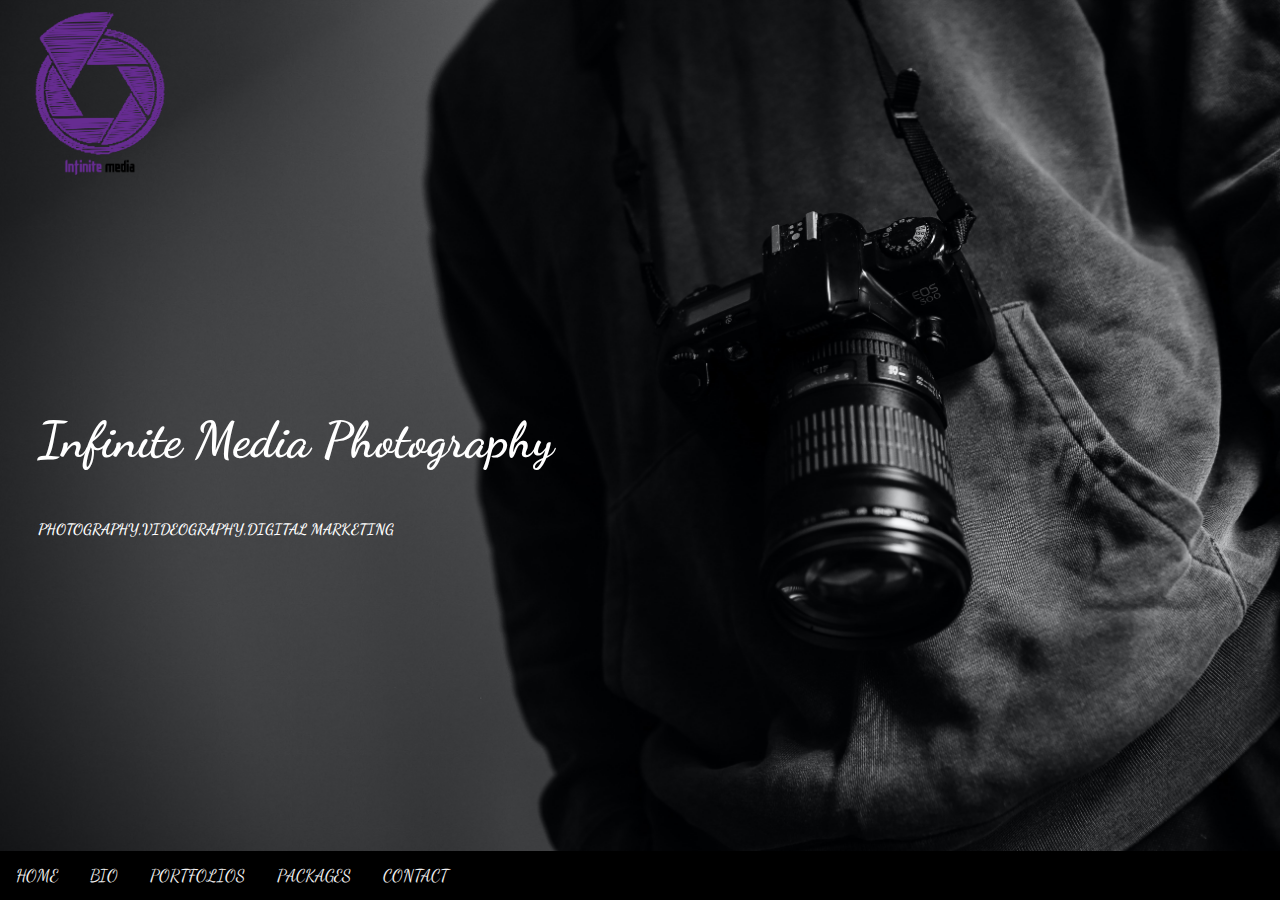
<file: index.html>
<html>
  <head>
    <meta charset="UTF-8">
    <meta name="viewport" content="width=device-width", initial-scale="1.0">
  </head>
  <title>Infinte Media</title>
  <link href="https://fonts.googleapis.com/css2?family=Dancing+Script:wght@700&display=swap" rel="stylesheet">
  <link href="css/styles.css" rel="stylesheet" type="text/css">
  <script type="text/javascript" src="js/infinite.js"></script>
  <body>
    <div class="container">
      <div id="home">
        <div class="row">
          <div class="col-md-12">
            <img src="images/logo.png" style="width:200px; height:200px;">
          </div>
        </div>
        <div class="left">
          <p class="intro1">Infinite Media Photography</p>
          <p class="intro2">PHOTOGRAPHY,VIDEOGRAPHY,DIGITAL MARKETING</p>
        </div>
        <div class="navbar" id="myNavbar">
          <a href="index.html">HOME</a>
          <a href="bio.html">BIO</a>
          <a href="portfolios.html">PORTFOLIOS</a>
          <a href="packages.html">PACKAGES</a>
          <a href="contact.html">CONTACT</a>
          <a href="javascript:void(0);" class="icon" onclick="myFunction()">&#9776;</a>
        </div>
      </div>
    </div>
  </body>
</html>
</file>
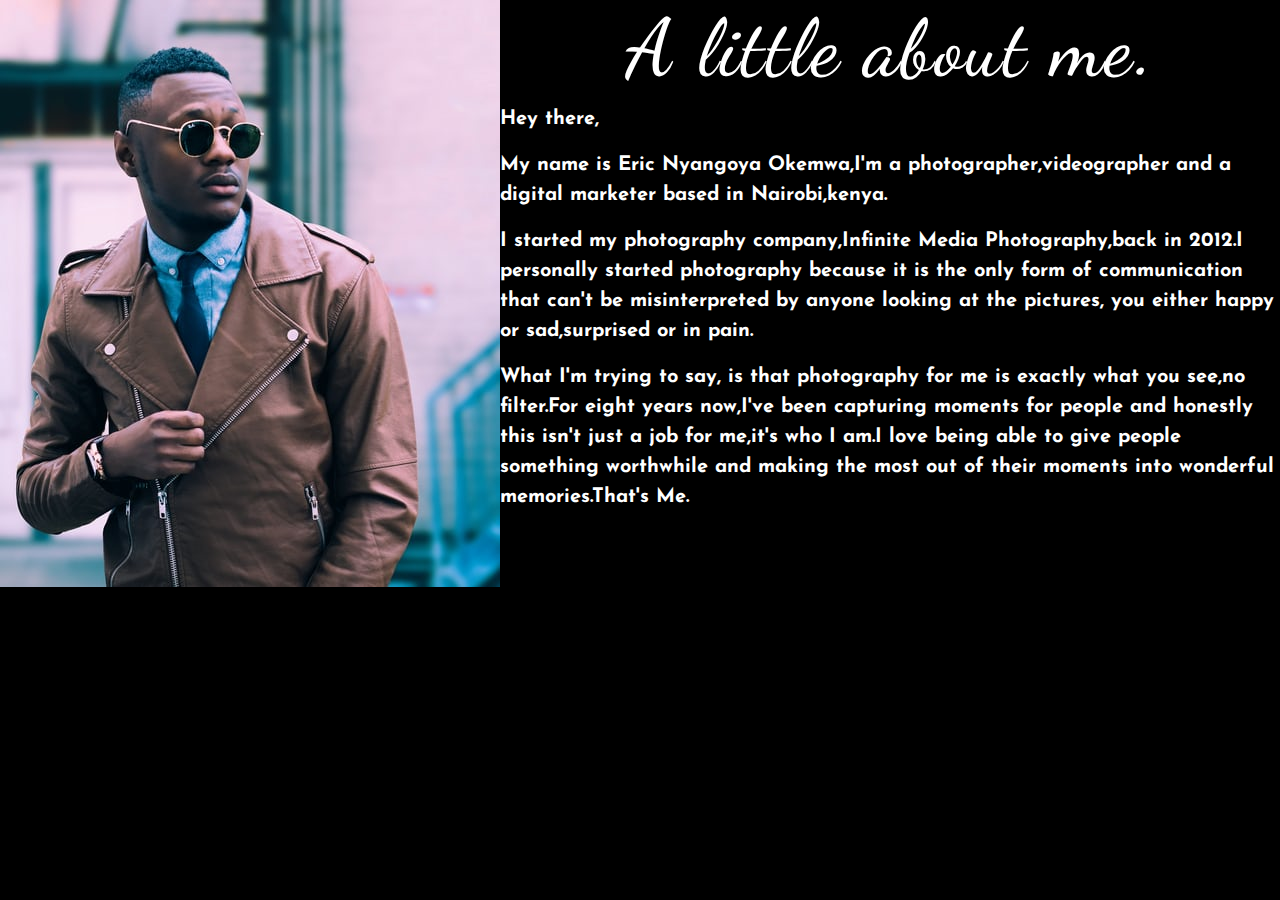
<file: bio.html>
<!DOCTYPE html>
<html>
  <head>
    <meta charset="UTF-8">
    <meta name="viewport" content="width=device-width, initial-scale=1.0">
    <title>About Me</title>
    <link href="https://fonts.googleapis.com/css2?family=Dancing+Script:wght@700&display=swap" rel="stylesheet">
    <link href="https://fonts.googleapis.com/css2?family=Josefin+Sans:ital,wght@1,300&display=swap" rel="stylesheet">
    <link href="css/bootstrap.css" rel="stylesheet">
    <link href="css/styles.css" rel="stylesheet" type="text/css">
    <script type="text/javascript" src="js/infinite.js"></script>
  </head>
<body style="background-color: black;">
  <div class="bio">
  <img style="float:left" src="images/black4.jpg" alt="Eric Okemwa" class="responsive bio">
  </div>
  <div class="content">
    <h1 class="little">A little about me<b><strong>.</strong></b></h1> 
    <p class="aboutme">Hey there,</p>
    <p class="aboutme">My name is Eric Nyangoya Okemwa,I'm a photographer,videographer and a digital marketer based in Nairobi,kenya.</p>
    <p class="aboutme">I started my photography company,Infinite Media Photography,back in 2012.I personally started photography because it is the only form of communication that can't be misinterpreted by anyone looking at the pictures, you either happy or sad,surprised or in pain.</p>
    <p class="aboutme">What I'm trying to say, is that photography for me is exactly what you see,no filter.For eight years now,I've been capturing moments for people and honestly this isn't just a job for me,it's who I am.I love being able to give people something worthwhile and making the most out of their moments into wonderful memories.That's Me.</p>
  </div>
</body>
</html>
</file>
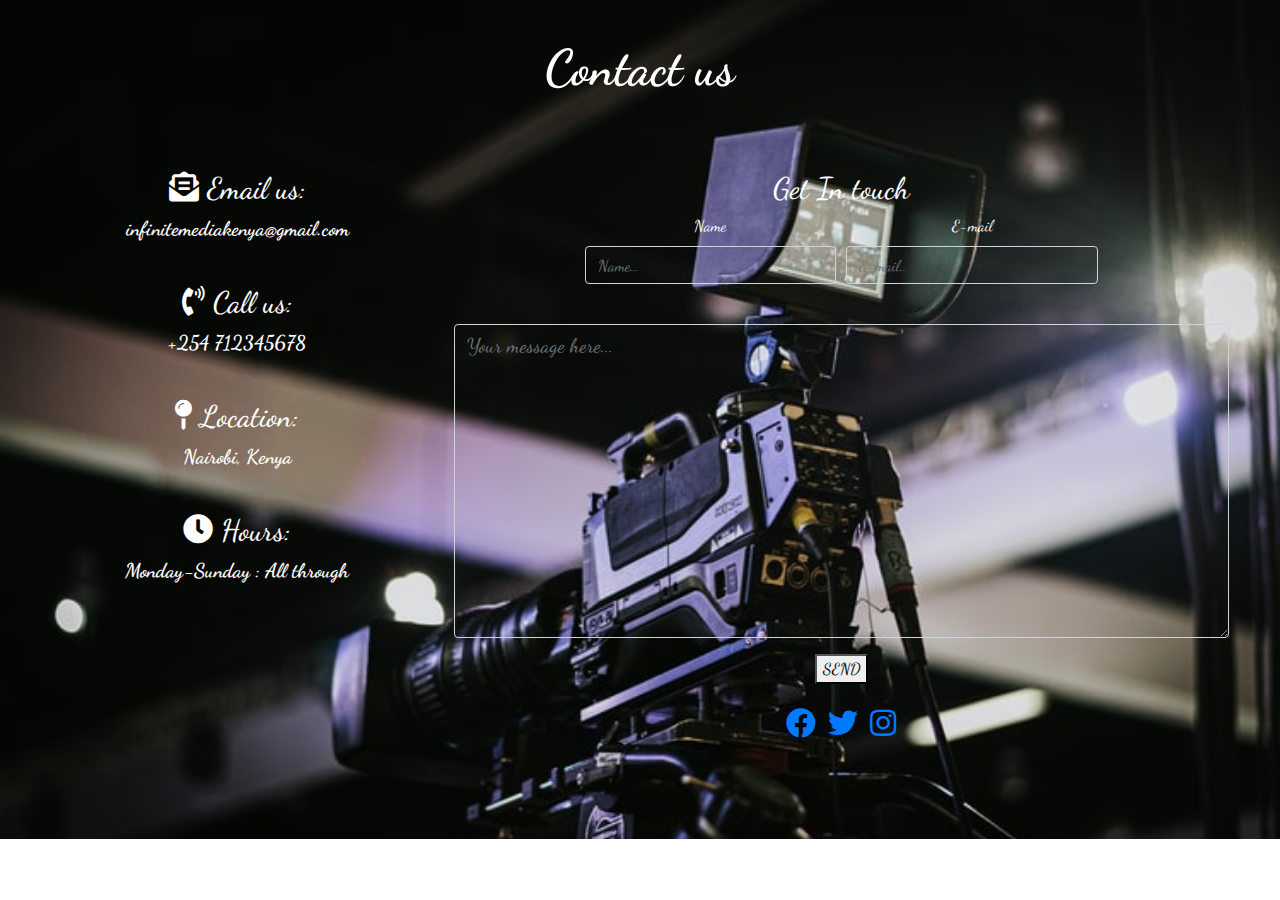
<file: contact.html>
<!DOCTYPE html>
<html lang="en">

<head>
    <meta charset="UTF-8">
    <meta name="viewport" content="width=device-width, initial-scale=1.0">
    <link href="https://fonts.googleapis.com/css2?family=Dancing+Script:wght@700&display=swap" rel="stylesheet">
    <link rel="stylesheet" href="https://stackpath.bootstrapcdn.com/bootstrap/4.3.1/css/bootstrap.min.css">
    <link rel="stylesheet" href="https://use.fontawesome.com/releases/v5.8.2/css/all.css">
    <link rel="stylesheet" href="https://cdnjs.cloudflare.com/ajax/libs/font-awesome/4.7.0/css/font-awesome.min.css">
    <link rel="stylesheet" type="text/css" href="css/styles.css">
    <title>Contact Us</title>
</head>

<body>
    <div id="contactus">
        <h3><b>Contact us</b></h3>
        <div class="row contactcontent">
            <div class="col-md-4">
                <h5><i class="fas fa-envelope-open-text"></i>&nbsp;Email us:</h5>
                <p>infinitemediakenya@gmail.com</p>
                <br>
                <h5><i class="fas fa-phone-volume"></i>&nbsp;Call us:</h5>
                <p>+254 712345678</p>
                <br>
                <h5><i class="fas fa-map-pin"></i>&nbsp;Location:</h5>
                <p>Nairobi, Kenya</p>
                <br>
                <h5><i class="fas fa-clock"></i>&nbsp;Hours:</h5>
                <p>Monday-Sunday : All through</p>
            </div>
            <div class="col-md-8">
                <h5>Get In touch</h5>
                <form action="https://formspree.io/mknqyzyj" method="POST">
                    <div class="form-row">
                        <div class="form-group col-md-2"></div>
                        <div class="form-group col-md-4">
                            <label for="name">Name</label>
                            <input type="text" class="form-control" id="name" cols="1" rows="12" placeholder="Name..."><div id="error"></div>
                        </div>
                        <div class="form-group col-md-4">
                            <label for="email">E-mail</label>
                            <input type="email" class="form-control" id="email" cols="1" rows="12" placeholder="E-mail.."><div id="error1"></div>
                        </div>
                        <div class="col-md-2"></div>
                    </div>
                        <div class="form-group text-area">
                            <label for="message"></label>
                            <textarea name="message" class="form-control" id="message" cols="10" rows="10" placeholder="Your message here..."></textarea><div id="error2"></div>
                        </div>
                        <button type="submit" id="send">SEND</button>
                </form>
                <div class="socials">
                    <a href="https://www.facebook.com/eric.okemwa.39"><span><i class="fab fa-facebook icon_facebook" style="font-size:30px" ></i></span>&nbsp;&nbsp;</a>
                    <a href=""><span><i class="fab fa-twitter" style="font-size:30px"></i></span>&nbsp;&nbsp;</a>
                    <a href="https://www.instagram.com/infinitemediakenya/?hl=en"><span><i class="fab fa-instagram icon_instagram" style="font-size:30px"></i></span></a>
                </div>
            </div>
        </div>
        <br>
    </div>
</body>
</html>
</file>
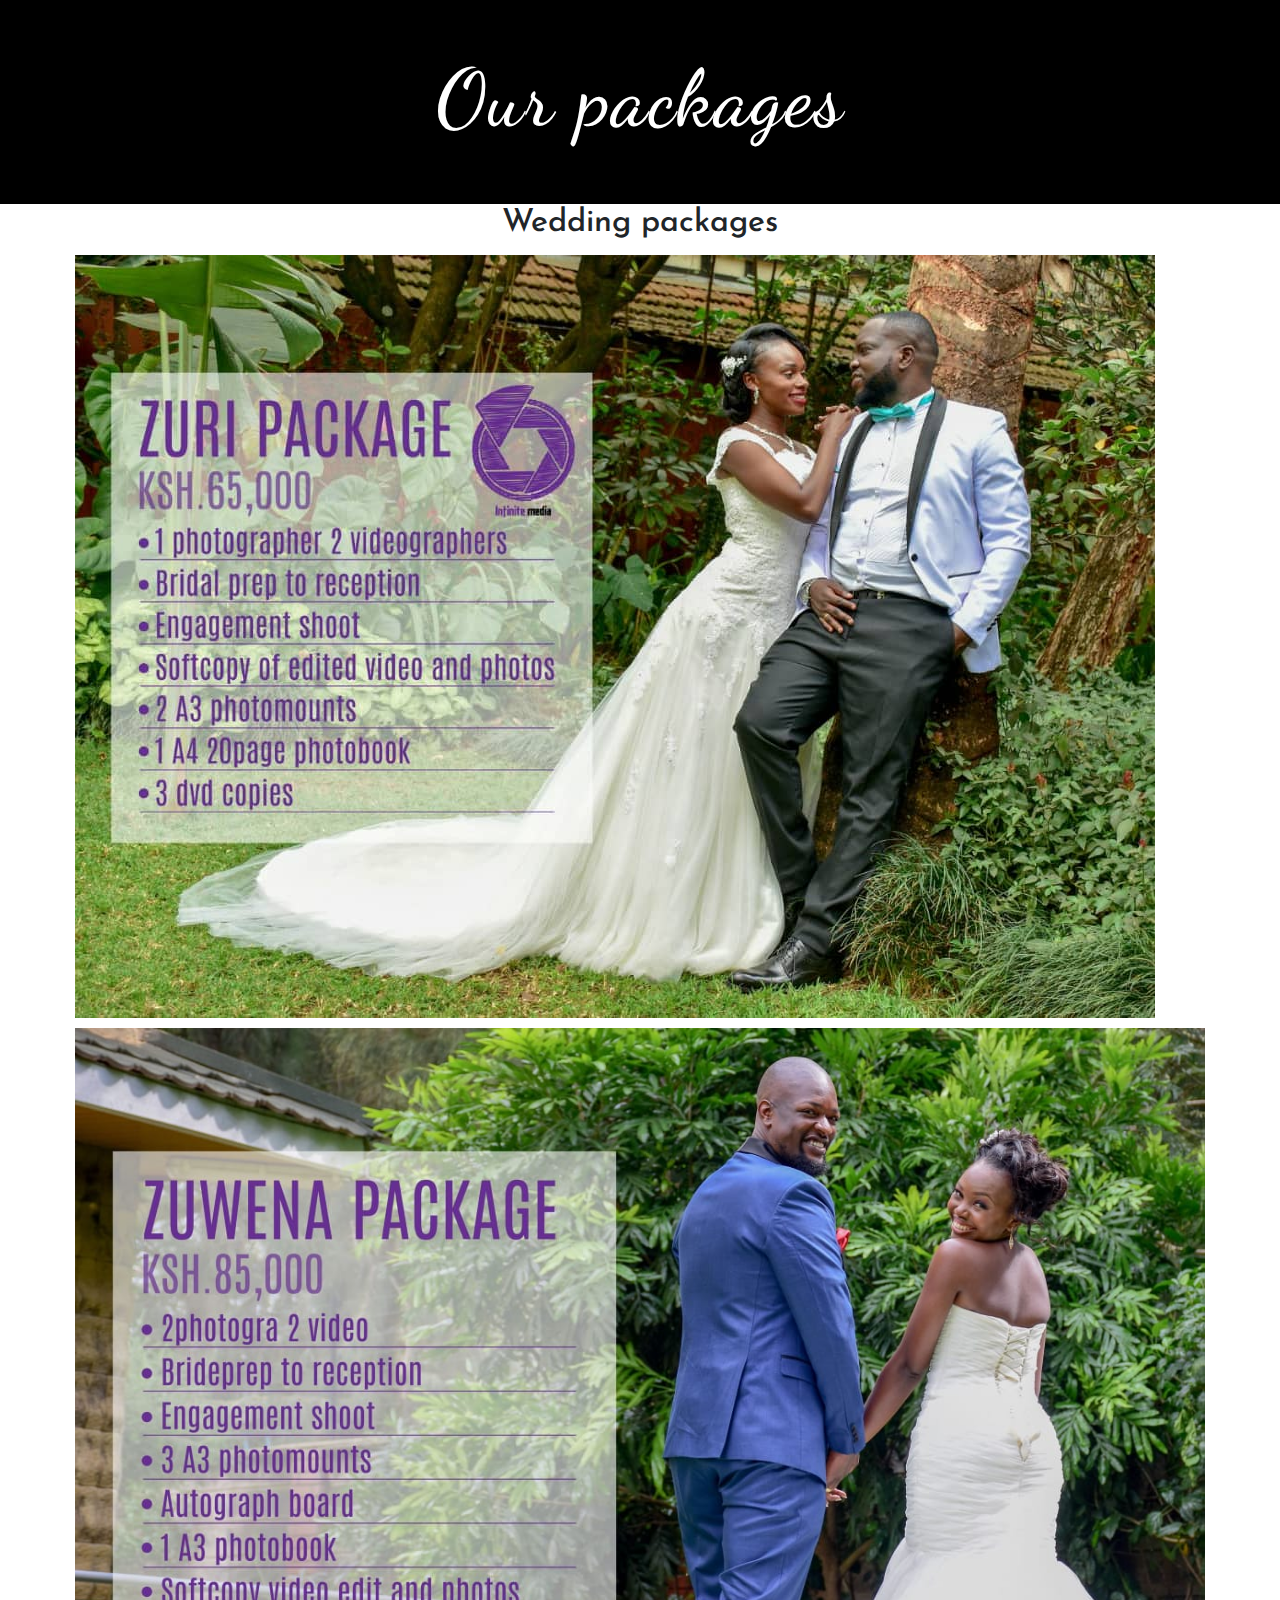
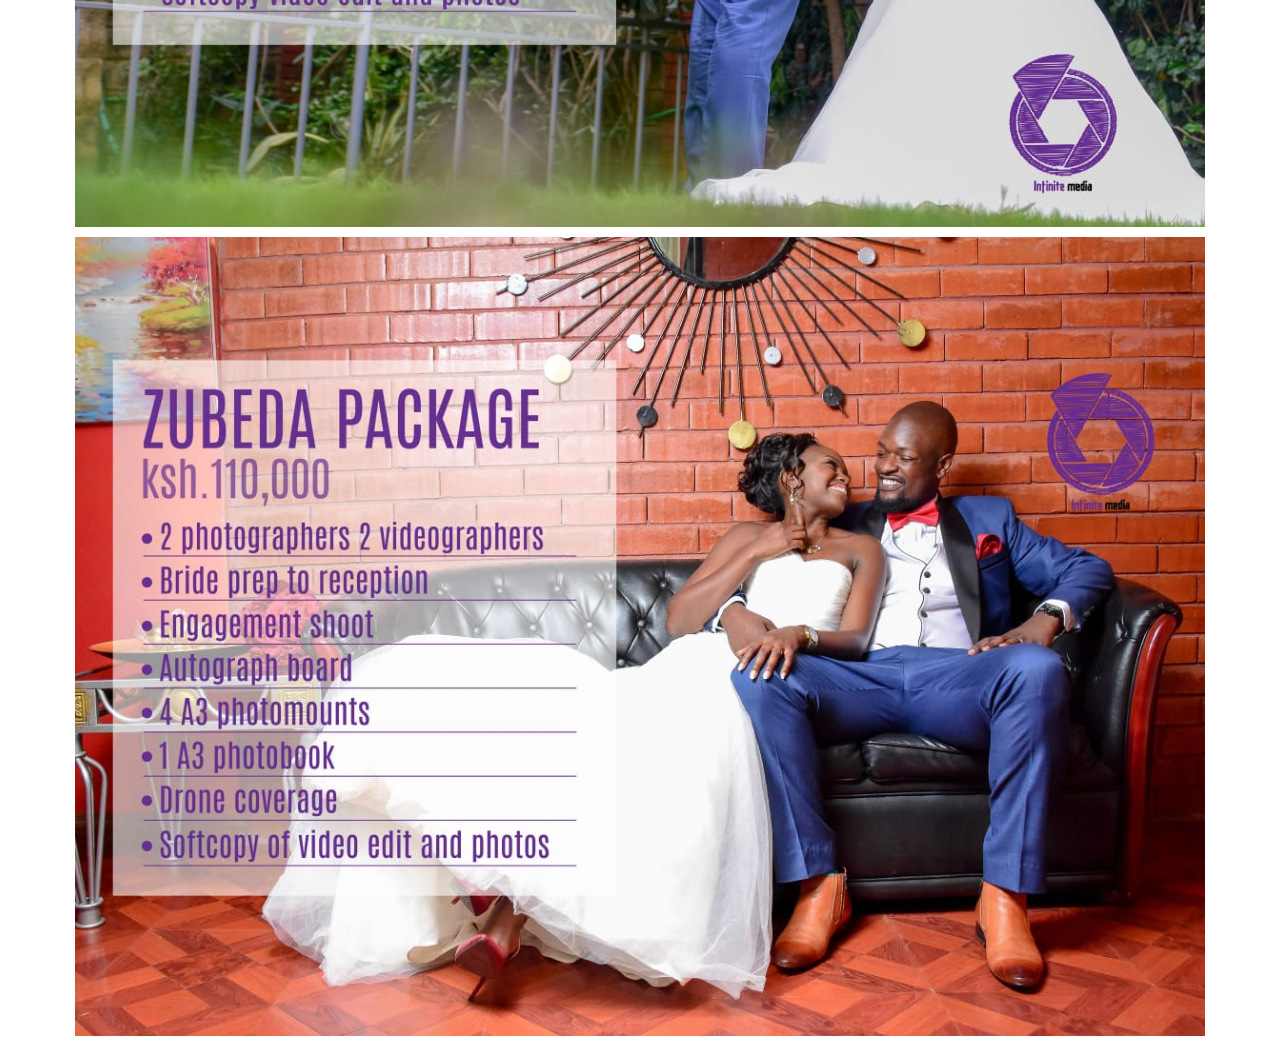
<file: packages.html>
<!DOCTYPE html>
<html>
  <head>
    <meta charset="UTF-8">
    <meta name="viewport" content="width=device-width, initial-scale=1">
    <title>Packages</title>
    <link href="https://fonts.googleapis.com/css2?family=Dancing+Script:wght@700&display=swap" rel="stylesheet">
    <link href="https://fonts.googleapis.com/css2?family=Josefin+Sans:ital,wght@1,300&display=swap" rel="stylesheet">
    <link href="css/bootstrap.css" rel="stylesheet">
    <link href="css/styles.css" rel="stylesheet">
  </head>
<body>
  <div class="about-section">
    <h1>Our packages</h1>
  </div>
  <h2>Wedding packages</h2>
  <div class="container">
    <div class="row">
      <div class="column">
        <img src="images/zuri.jpg" alt="zuri package" style="width:100%">
      </div>
      <div class="column">
        <img src="images/zuwena.jpg" alt="zuwena package" style="width:100%">
      </div>
      <div class="column">
        <img src="images/zubeda.jpg" alt="zubeda package" style="width:100%">
      </div>
    </div>
  </div>
</body>
</html>
</file>
<file: css/styles.css>
body, html {
  height: 100%;
  margin:0;
}
/* LANDING PAGE */
#home {
  width:100%;
  height:100%;
  background-image:url('../images/camera.jpg');
  background-size:cover;
  background-repeat: no-repeat;
}

.left {
  position: absolute;
  top:40%;
  left:3%;
  bottom:60%;
}

.intro1 {
  font-size:50px ;
  font-weight:bold;
  font-family: 'Dancing Script', cursive;
  color:white;
}

.intro2 {
  font-size: 15px;
  font-weight:bold;
  font-family: 'Dancing Script', cursive;
  color:white;
}
/* Place the navbar at the bottom of the page, and make it stick */
.navbar {
  background-color:black;
  overflow: hidden;
  position: fixed;
  bottom: 0;
  width: 100%;
}

/* Style the links inside the navigation bar */
.navbar a {
  float: left;
  display: block;
  color: #f2f2f2;
  text-align: center;
  padding: 14px 16px;
  text-decoration: none;
  font-size: 17px;
  font-family:'Dancing Script', cursive;
}

/* Change the color of links on hover */
.navbar a:hover {
  background-color: #ddd;
  color: black;
}

/* Add a green background color to the active link */
.navbar a.active {
  background-color:black;
  color: white;
}

/* Hide the link that should open and close the navbar on small screens */
.navbar .icon {
  display: none;
}
@media screen and (max-width: 600px) {
  .navbar a:not(:first-child) {display: none;}
  .navbar a.icon {
    float: right;
    display: block;
  }
}
@media screen and (max-width: 600px) {
  .navbar.responsive a.icon {
    position: absolute;
    right: 0;
    bottom: 0;
  }
  .navbar.responsive a {
    float: none;
    display: block;
    text-align: left;
  }
}
/* LANDING PAGE */

/* BIO */
.content {
  font-size: 80px;
  color: white;
  font-family:'Josefin Sans', sans-serif;
}
.little{
  font-family: 'Dancing Script', cursive;
  font-size:80px;
  color: white;
  text-align: center;
  letter-spacing: 2px;
}
.bio{
  object-fit:cover;
  position: relative;
}
.responsive bio{
  max-width:40%;
  height:auto;
  width:40%;
}
/*BIO*/

/* PORTFOLIOS */
/* Style the tab */
.tab {
  overflow: hidden;
  border: 1px solid #ccc;
  background-color: #f1f1f1;
  border-radius: 5px;
}
/* Style the buttons that are used to open the tab content */
.tab button {
  background-color: inherit;
  float: left;
  border: none;
  outline: none;
  cursor: pointer;
  padding: 2%;
  transition: 0.3s;
}
/* Change background color of buttons on hover */
.tab button:hover {
  background-color: #ddd;
}
/* Create an active/current tablink class */
.tab button.active {
  background-color: #ccc;
}
/* Style the tab content */
.tabcontent {
  padding: 6px 12px;
  border: 1px solid #ccc;
  border-top: none;
}
#find-padding{
  padding-top: 1%;
  background-color: black;
}
.eventname{
  text-align: center;
  font-size: 40px;
  font-weight: bold;
  background-color: black;
  color: white;
}

/* PORTFOLIOS */

/* PACKAGES */
h1{
  color: white;
  font-family: 'Dancing Script', cursive;
  font-size: 80px;
  letter-spacing: 2px;
}
.about-section{
  padding:50px;
  text-align:center;
  background: black;
  color:white;
  font-family: 'Dancing Script', cursive;
}
h2{
  text-align: center;
  font-family:'Josefin Sans', sans-serif;
}
.column {
  float: left;
  padding:33.33%;
  padding:5px;
}
.row:after{
  content:"";
  clear:both;
  display:table;
}
/* PACKAGES */
/*CONTACT US*/
#contactus{
  width: 100%;
  height: auto;
  text-align: center;
  color:white;
  background-image: url("../images/huge.jpg");
  background-size: cover;
  background-repeat: no-repeat;
  font-family: 'Dancing Script', cursive;
}
#contactus img{
  object-fit: cover;
  height: auto;
}
#contactus .btn{
  background: transparent !important;
  color:white;
  font-weight: bolder;
  padding: 3%;
  font-size: 20px;
}
h3{
  padding-top: 3%;
  font-size: 50px;
  padding-bottom: 1%;
}
#message{
  color:white;
  background: transparent;
  font-size:20px;
}
.contactcontent{
  padding: 4%;
}
p {
  font-size:20px;
  font-weight: bold;
}
.form-control {
  background: transparent;
}
::placeholder {
  color:white;
}
h5 {
  font-size: 30px;
}
.socials{
  padding-top: 3%;
  text-align: center;
  padding-bottom: 3%;
}
/*CONTACT US*/
</file>
